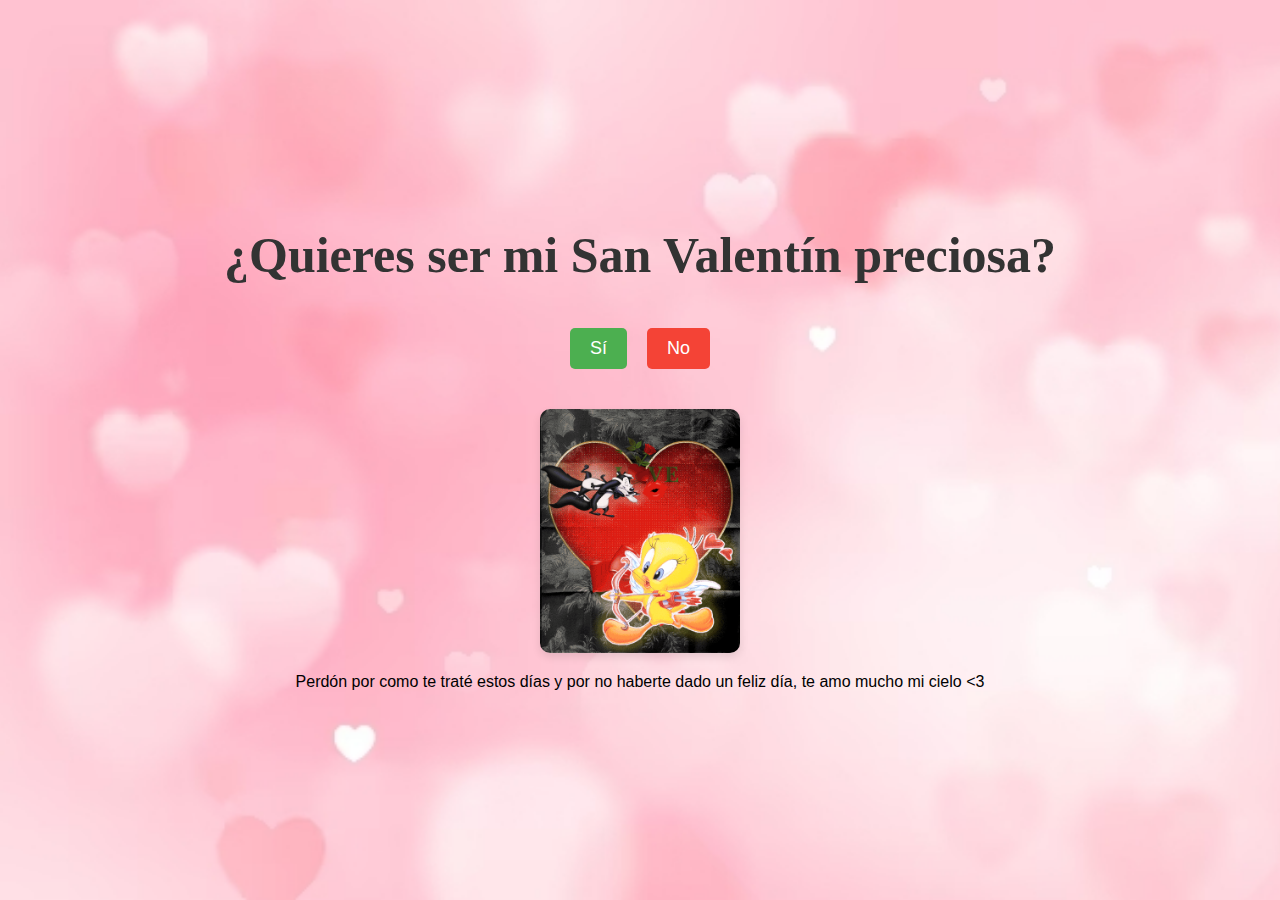
<file: index.html>
<!DOCTYPE html>
<html lang="es">
<head>
  <meta charset="UTF-8" />
  <meta http-equiv="X-UA-Compatible" content="IE=edge" />
  <meta name="viewport" content="width=device-width, initial-scale=1.0" />
  <title>¿Quieres ser mi San Valentín preciosa?</title>
  <link rel="icon" type="image/jpg" href="../img/logo-removebg-preview.png">
  <style>
    body {
      margin: 0;
      padding: 0;
      display: flex;
      justify-content: center;
      align-items: center;
      height: 100vh; 
      background-color: pink;
      font-family: Arial, sans-serif;
      background-image: url("img/fondo-pantalla-borroso-dia-san-valentin_23-2148819570.jpg");
      background-repeat: no-repeat;
      background-attachment: fixed;
      background-size: cover;
    }
    #container {
      text-align: center;
    }
    h1 {
      font-size: 50px;
      color: #333;
      font-family: serif;
    }
    p {
      font-size: 15 px;
    }
    #buttons {
      margin-top: 20px;
      display: flex;
      justify-content: center;
      align-items: center;
    }
    button {
      margin: 10px;
      padding: 10px 20px;
      font-size: 18px;
      color: #fff;
      background-color: #4CAF50;
      border: none;
      border-radius: 5px;
      cursor: pointer;
      transition: background-color 0.3s;
    }
    button:hover {
      background-color: #45a049;
    }
    #btnNo {
      background-color: #f44336;
    }
    #btnNo:hover {
      background-color: #d32f2f;
    }
    img {
      margin-top: 30px;
      max-width: 100%;
      border-radius: 10px;
      box-shadow: 0 4px 8px rgba(0, 0, 0, 0.1);
    }
  </style>
  <script>
    function accionParaCuandoEllaDigaQueSi() {
      alert("¡Perdón mi amor! ❤️");
    }

    function mueveElBoton() {
      const width = window.innerWidth;
      const height = window.innerHeight;

      const newWidth = Math.random() * width;
      const newHeight = Math.random() * height;

      const btnNo = document.getElementById("btnNo");
      btnNo.style.position = "absolute";
      btnNo.style.left = newWidth + "px";
      btnNo.style.top = newHeight + "px";
    }
  </script>
</head>
<body>
    <div id="container">
      <h1>¿Quieres ser mi San Valentín preciosa?</h1>
      <div id="buttons">
        <button onclick="accionParaCuandoEllaDigaQueSi()" id="btnSi">Sí</button>
        <button id="btnNo" onmouseover="mueveElBoton()">No</button>
      </div>
      <img src="img/5ca7b46c9d588371cc4f451a5a42679b.gif" alt="200" width="200">
      <p>Perdón por como te traté estos días y por no haberte dado un feliz día, te amo mucho mi cielo <3</p>
    </div>
  
    <script>
      function accionParaCuandoEllaDigaQueSi() {
        const respuesta = confirm("¿Estás segura de continuar?");
        if (respuesta) {
          // Redireccionar a la nueva página si responde "Sí"
          window.location.href = "opcionsi.html";
        } else {
          alert("monki troste :( ");
        }
      }
  
      function mueveElBoton() {
        const width = window.innerWidth;
        const height = window.innerHeight;
  
        const newWidth = Math.random() * width;
        const newHeight = Math.random() * height;
  
        const btnNo = document.getElementById("btnNo");
        btnNo.style.position = "absolute";
        btnNo.style.left = newWidth + "px";
        btnNo.style.top = newHeight + "px";
      }
    </script>
    <p style="background-image: url('img/fondo-pantalla-borroso-dia-san-valentin_23-2148819570.jpg');">

  </body>
  </html>
</file>
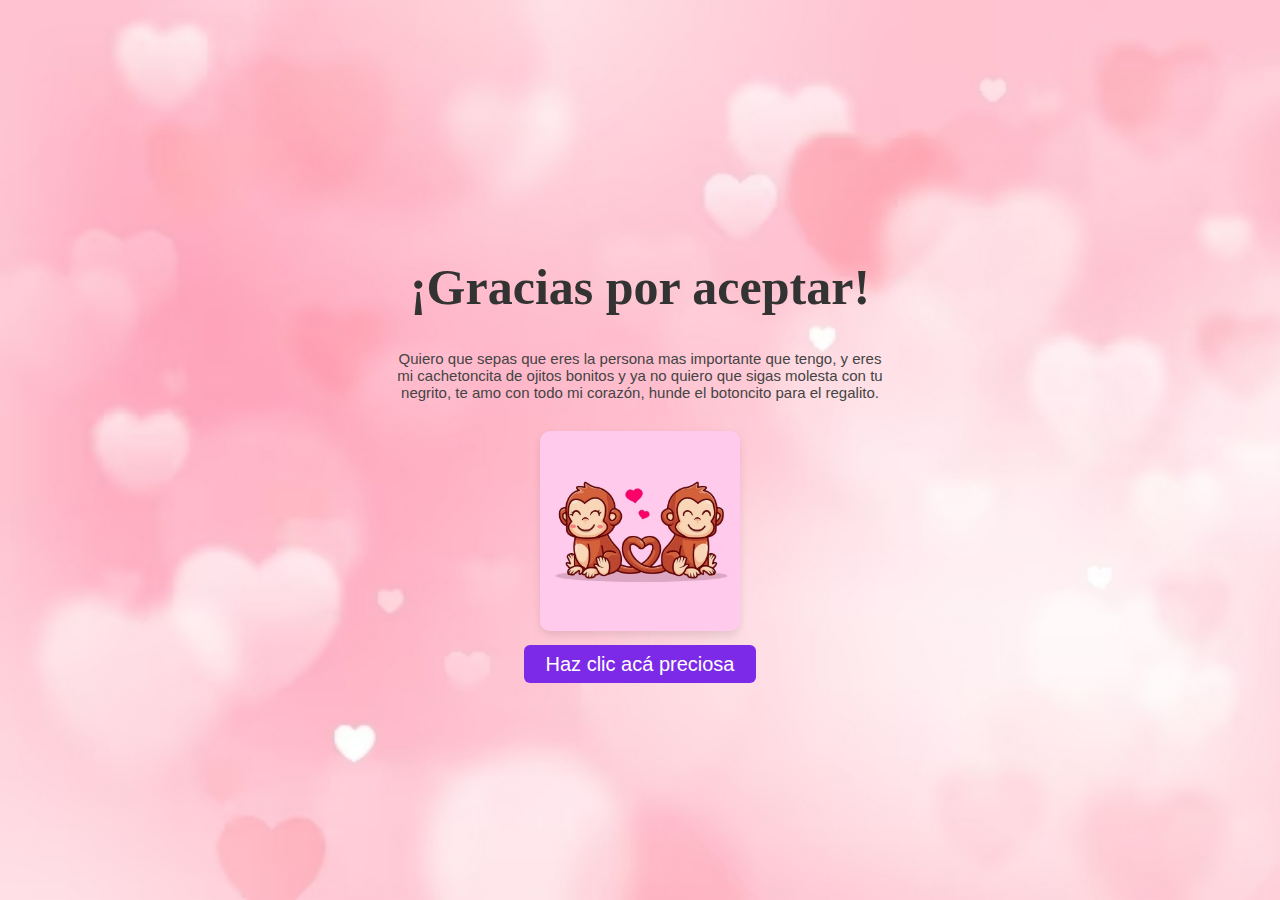
<file: opcionsi.html>
<!DOCTYPE html>
<html lang="es">
<head>
  <meta charset="UTF-8" />
  <meta http-equiv="X-UA-Compatible" content="IE=edge" />
  <meta name="viewport" content="width=device-width, initial-scale=1.0" />
  <link rel="icon" type="image/jpg" href="../img/logo-removebg-preview.png">
  <title>Hola bonita</title>
  <style>
    body {
      margin: 0;
      padding: 0;
      display: flex;
      justify-content: center;
      align-items: center;
      height: 100vh;
      background-color: #b98686;
      font-family: Arial, sans-serif;
      background-image: url("img/fondo-pantalla-borroso-dia-san-valentin_23-2148819570.jpg");
      background-repeat: no-repeat;
      background-attachment: fixed;
      background-size: cover;
    }
   
    
    #container {
      text-align: center;
    }
    h1 {
      font-size: 50px;
      color: #333;
      font-family: serif;
    }
    p {
      font-size: 15px;
      color: #444;
      max-width: 500px;
      margin: 0 auto;
    }
    img {
      margin-top: 30px;
      max-width: 100%;
      border-radius: 10px;
      box-shadow: 0 4px 8px rgba(0, 0, 0, 0.1);
    }
    a {
    color: white;
    padding: 8px 22px;
    border-radius: 6px;
    background: #7d2ae8;
    transition: all 0.2 ease;
    text-decoration: none;
    font-size: 20px;
  }
  a:hover {
    background: white;
    color: purple ;
  }
  </style>
</head>
<body>
  <div id="container">
    <h1 id>¡Gracias por aceptar!</h1>
    <p>Quiero que sepas que eres la persona mas importante que tengo, y eres mi cachetoncita de ojitos bonitos y ya no quiero que sigas molesta con tu negrito, te amo con todo mi corazón, hunde el botoncito para el regalito.</p>
    <img src="img/linda-pareja-monos-ilustracion-icono-vector-dibujos-animados-corazon-amor-icono-naturaleza-animal-ai.jpg" alt="200" width="200">
    <br> <br>
    <a href="paginas/principal.html">Haz clic acá preciosa</a>
  </div>
  </div>
</body>
</html>
</file>
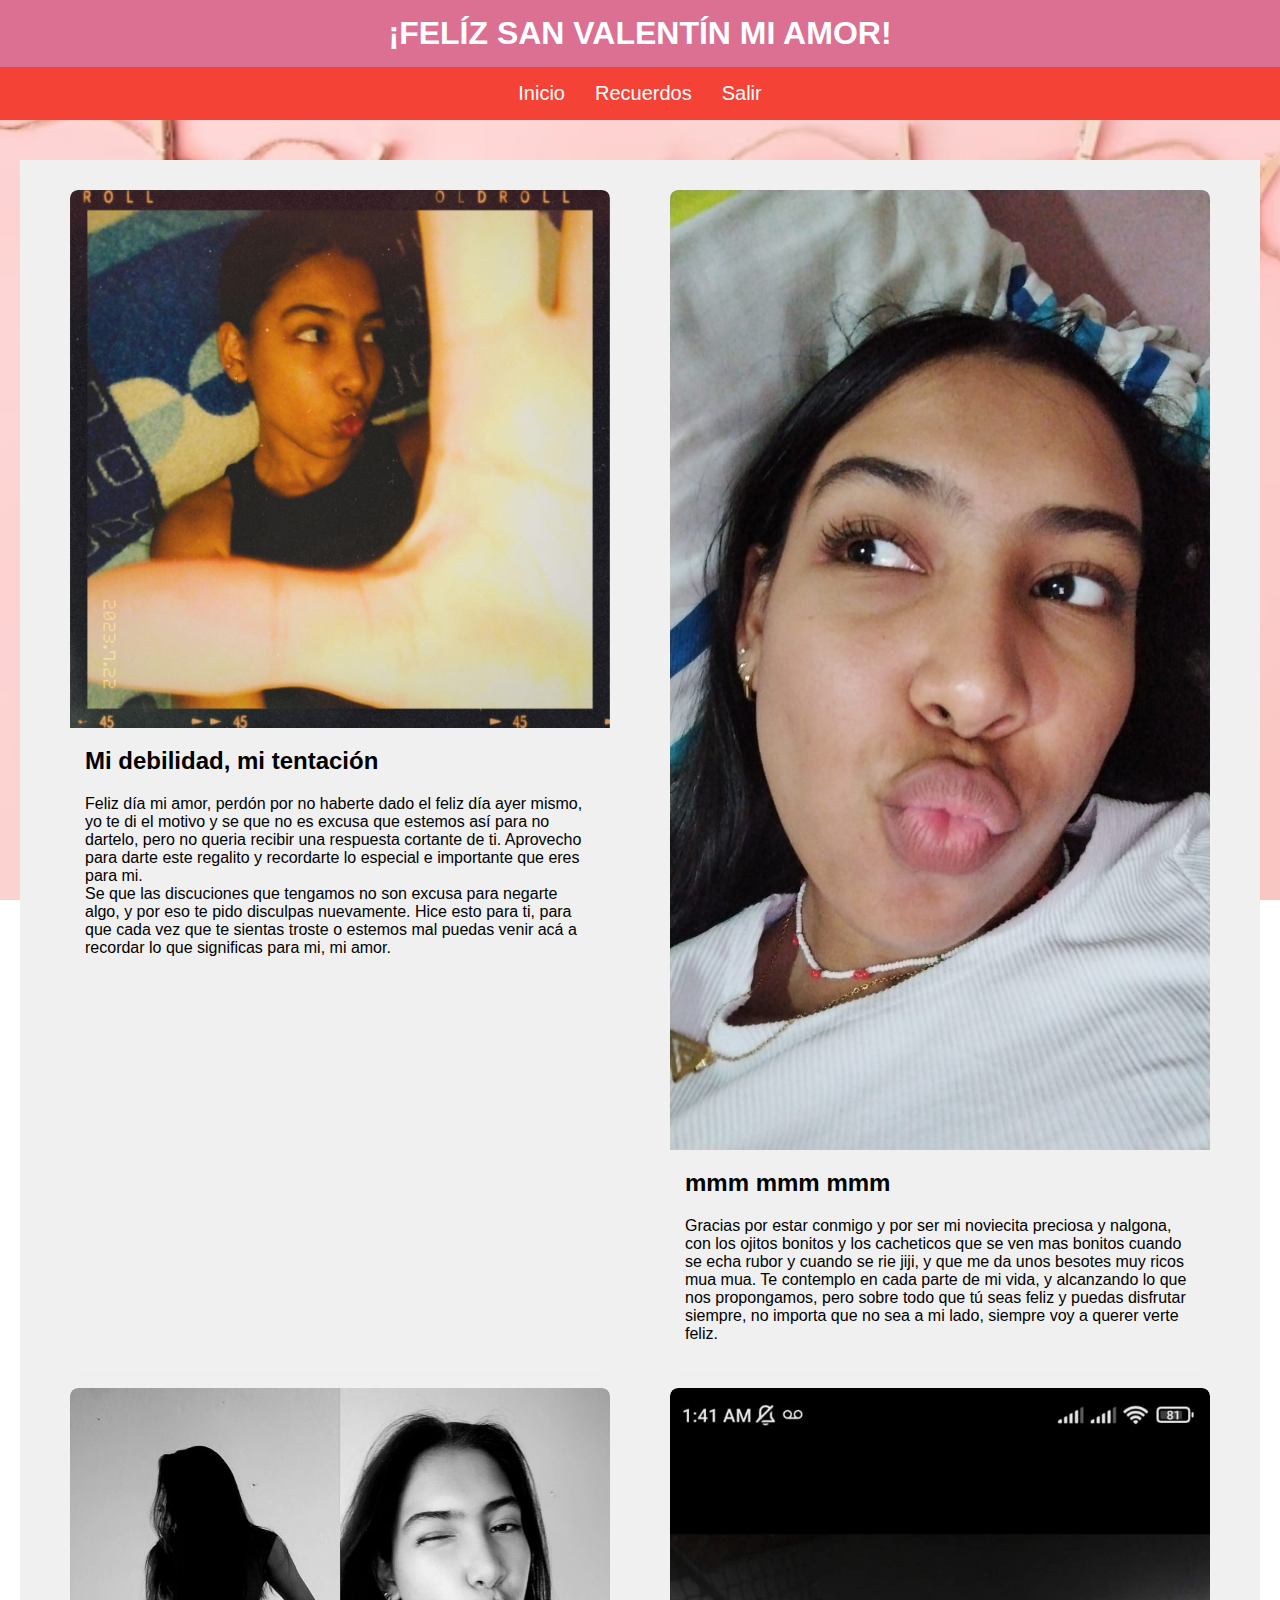
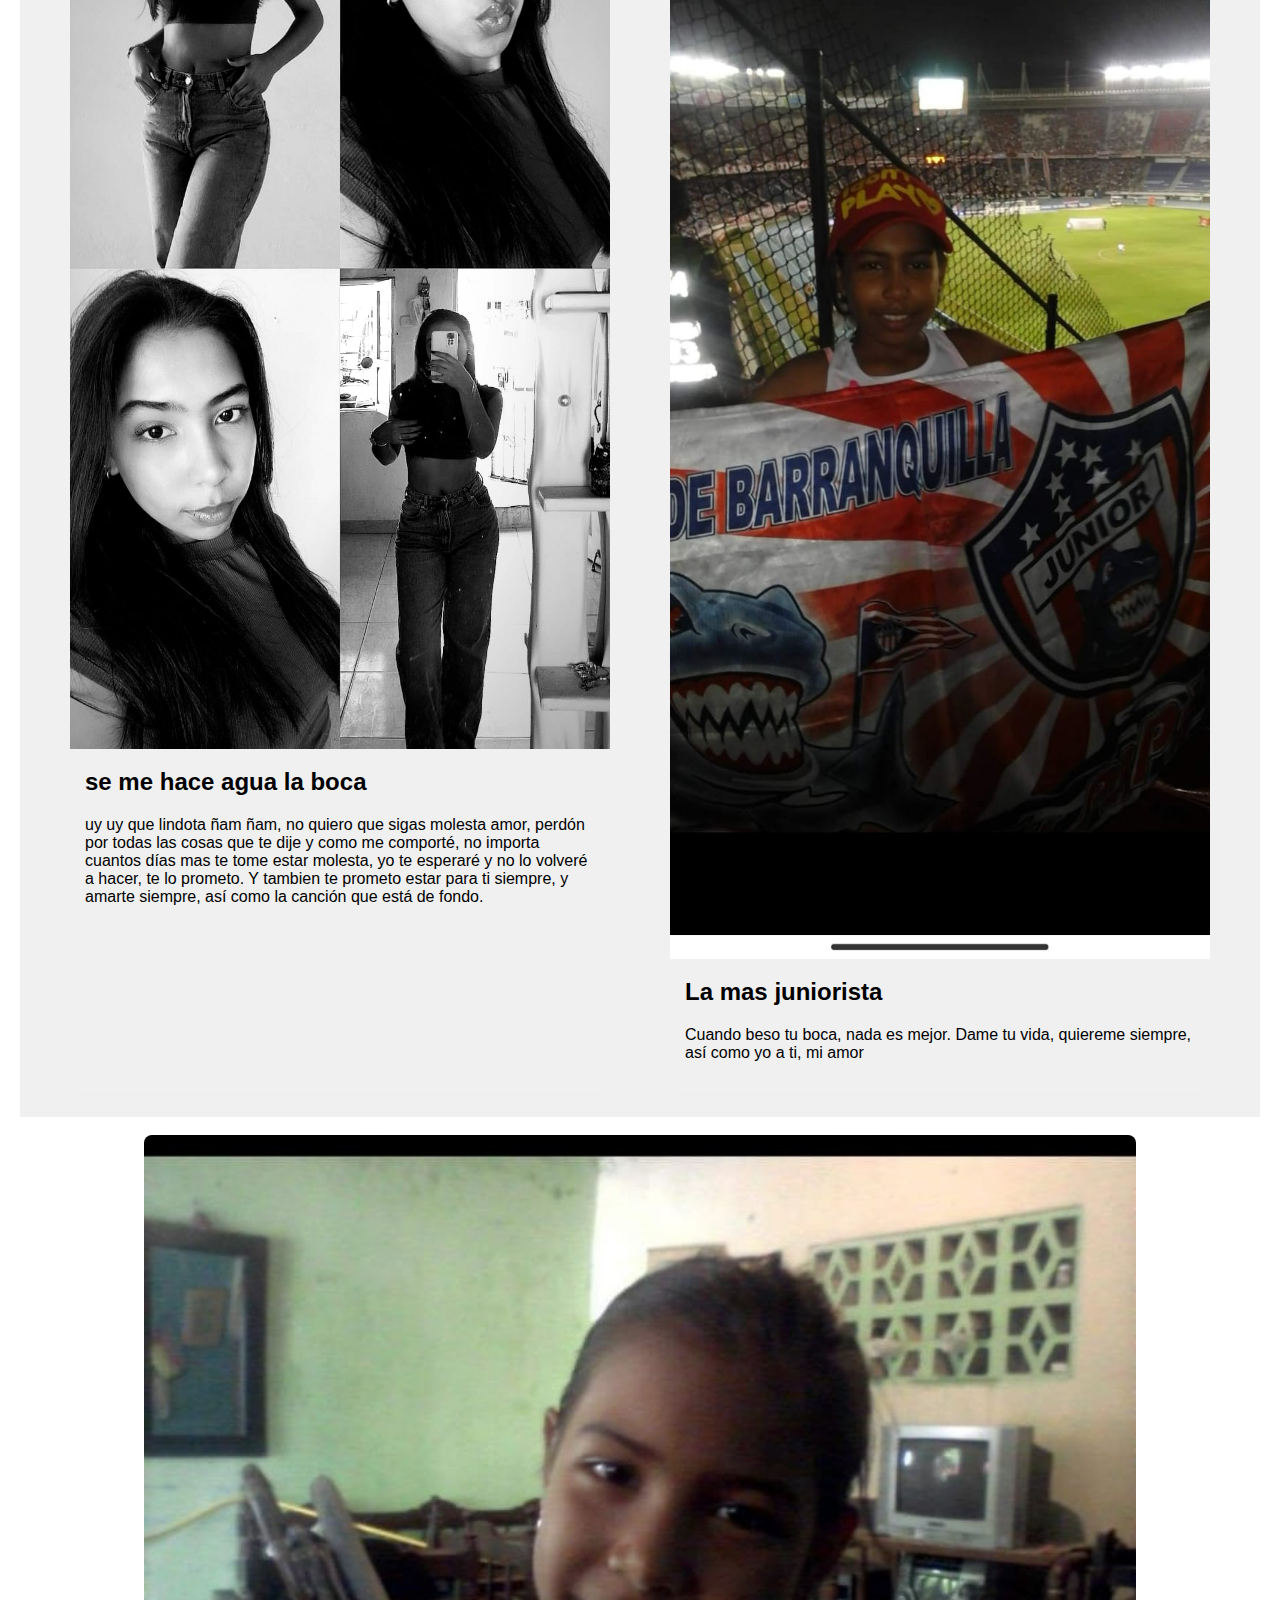
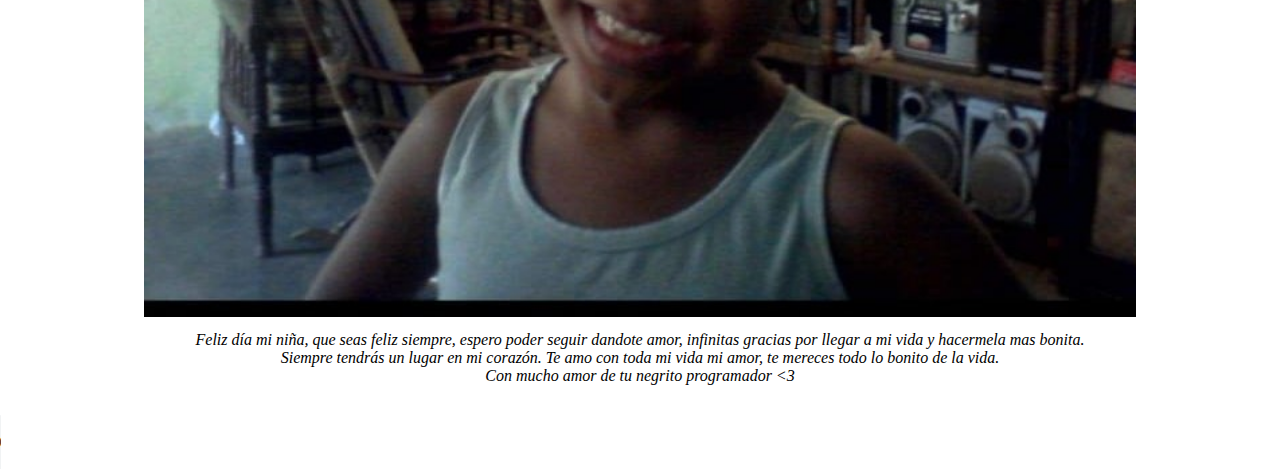
<file: paginas/principal.html>
<!DOCTYPE html>
<html lang="en">
<head>
    <meta charset="UTF-8">
    <meta name="viewport" content="width=device-width, initial-scale=1.0">
    <title>Para mi amor</title>
    <link rel="stylesheet" href="../styles.css">
    <link rel="icon" type="image/jpg" href="../img/logo-removebg-preview.png">
</head>
<body>
    <header>
        <h1>¡FELÍZ SAN VALENTÍN MI AMOR!</h1>
    </header>
    <nav>
        <ul class="menu">
            <li class="nav-item">
                <a class="nav-link active text-light" aria-current="page" href="principal.html">Inicio</a>
            </li>
            <li class="nav-item">
                <a class="nav-link active text-light" aria-current="page" href="recuerdos.html">Recuerdos</a>
            </li>
            <li class="nav-item">
                <a class="nav-link active text-light" aria-current="page" href="../index.html">Salir</a>
            </li>
        </ul>
    </nav>
<main>
    <section class="info-section">
        <div class="info-item">
            <img src="../img/album/19.jpg" alt="Descripción de la imagen 1">
            <div class="text">
                <h2>Mi debilidad, mi tentación</h2>
                <p>Feliz día mi amor, perdón por no haberte dado el feliz día ayer mismo, yo te di el motivo y se que no es excusa que estemos así para no dartelo, pero no queria recibir una respuesta cortante de ti. Aprovecho para darte este regalito y recordarte lo especial e importante que eres para mi. <br>
                Se que las discuciones que tengamos no son excusa para negarte algo, y por eso te pido disculpas nuevamente. Hice esto para ti, para que cada vez que te sientas troste o estemos mal puedas venir acá a recordar lo que significas para mi, mi amor.</p>
            </div>
        </div>
        <div class="info-item">
            <img src="../img/album/21.jpg" alt="Descripción de la imagen 2">
            <div class="text">
                <h2>mmm mmm mmm</h2>
                <p>Gracias por estar conmigo y por ser mi noviecita preciosa y nalgona, con los ojitos bonitos y los cacheticos que se ven mas bonitos cuando se echa rubor y cuando se rie jiji, y que me da unos besotes muy ricos mua mua. Te contemplo en cada parte de mi vida, y alcanzando lo que nos propongamos, pero sobre todo que tú seas feliz y puedas disfrutar siempre, no importa que no sea a mi lado, siempre voy a querer verte feliz.</p>
            </div>
        </div>
        <div class="info-item">
            <img src="../img/album/22.jpg" alt="Descripción de la imagen 2">
            <div class="text">
                <h2>se me hace agua la boca</h2>
                <p>uy uy que lindota ñam ñam, no quiero que sigas molesta amor, perdón por todas las cosas que te dije y como me comporté, no importa cuantos días mas te tome estar molesta, yo te esperaré y no lo volveré a hacer, te lo prometo. Y tambien te prometo estar para ti siempre, y amarte siempre, así como la canción que está de fondo. </p>
            </div>
        </div>
        <div class="info-item">
            <img src="../img/album/20.jpg" alt="Descripción de la imagen 2">
            <div class="text">
                <h2>La mas juniorista</h2>
                <p>Cuando beso tu boca, nada es mejor. Dame tu vida, quiereme siempre, así como yo a ti, mi amor</p>
            </div>
        </div>
    </section>
    <br>
    <center>
        <img class="imgp" src="../img/album/18.jpg" alt="">
        <p class="txt">Feliz día mi niña, que seas feliz siempre, espero poder seguir dandote amor, infinitas gracias por llegar a mi vida y hacermela mas bonita.
            <br>Siempre tendrás un lugar en mi corazón. Te amo con toda mi vida mi amor, te mereces todo lo bonito de la vida.
        <br>Con mucho amor de tu negrito programador <3 </p>
    </center>
    
</main>
<audio controls autoplay src="../music/Quiéreme Sempre.mp3"></audio>
<style>

    .txt {
        font-family: cursive;
        text-align: center;
        font-style: italic;
        font-size: 20 px ;
    }

    body {
    font-family: Arial, sans-serif;
    margin: 0;
    padding: 0;
    background-image: url("../img/corazones-papel-dia-san-valentin-rosa_1220-3682.jpg");
      background-repeat: no-repeat;
      background-attachment: fixed;
      background-size: cover;
}

main {
    padding: 20px;
}

.carousel-container {
    max-width: 800px;
    margin: auto;
}

.carousel {
    display: flex;
    overflow: hidden;
}

.slide {
    width: 100%;
    text-align: center;
}

.slide img {
    width: 100%;
    height: auto;
}

.slide p {
    margin: 10px 0;
}
</style>
<style>
h1 {
    margin: 0;
}

main {
    padding: 20px;
}

.info-section {
    display: flex;
    justify-content: space-around;
    flex-wrap: wrap;
    background-color: #f0f0f0; /* Fondo de color para las secciones */
    padding: 20px; /* Espaciado interior */
}

.info-item {
    width: 45%;
    margin: 10px;
    box-shadow: 0 4px 8px rgba(255, 255, 255, 0.1);
    border-radius: 8px;
    overflow: hidden;
}

img {
    width: 100%;
    height: 1; /* Ajusta la altura según tus necesidades */
    object-fit: cover; /* Para mantener la relación de aspecto y cubrir el espacio disponible */
    border-radius: 8px 8px 0 0;
}

.text {
    padding: 15px;
}

h2 {
    margin-top: 0;

}

p {
    margin: 10px 0;
}
.imgp {
    width: 80%;
    height: 1; /* Ajusta la altura según tus necesidades */
    object-fit: cover; /* Para mantener la relación de aspecto y cubrir el espacio disponible */
    border-radius: 8px 8px 0 0;
}
</style>
</body>
</html>
</file>
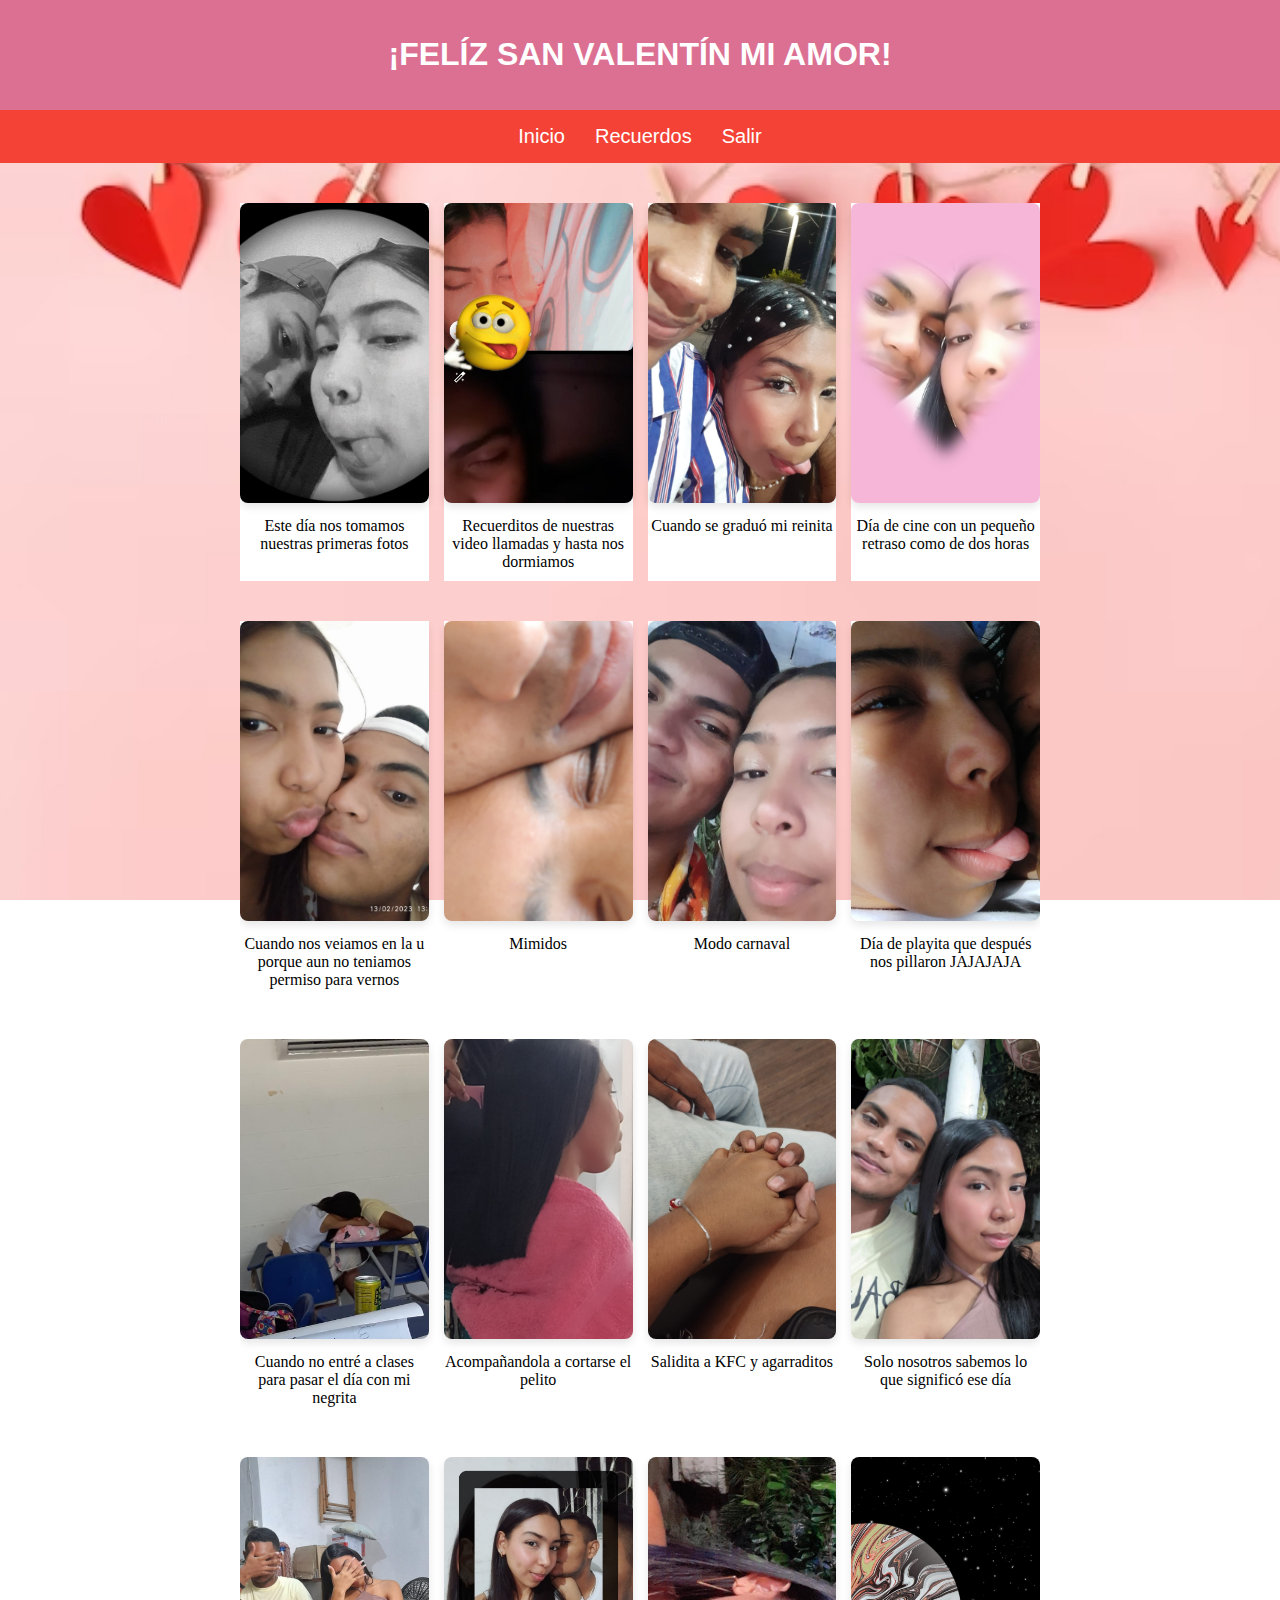
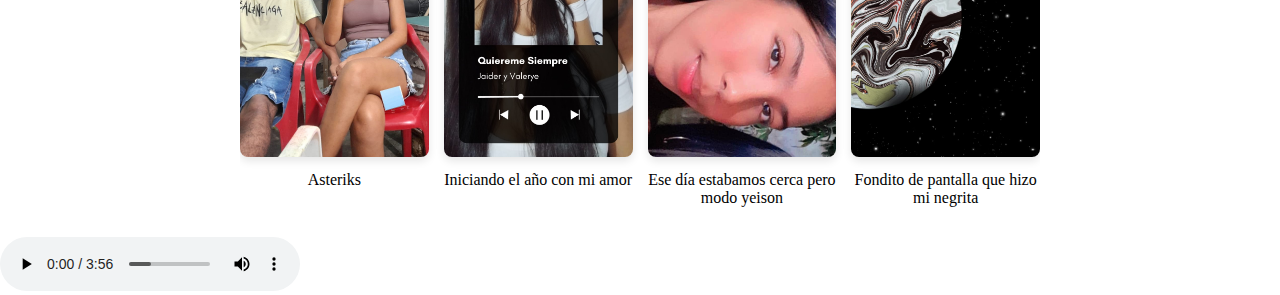
<file: paginas/recuerdos.html>
<!DOCTYPE html>
<html lang="en">
<head>
    <meta charset="UTF-8">
    <meta name="viewport" content="width=device-width, initial-scale=1.0">
    <title>Recuerditos</title>
    <link rel="stylesheet" href="../styles.css">
    <link rel="icon" type="image/jpg" href="../img/logo-removebg-preview.png">
</head>
    <body>
        <header>
            <h1>¡FELÍZ SAN VALENTÍN MI AMOR!</h1>
        </header>
        <nav>
            <ul class="menu">
                <li class="nav-item">
                    <a class="nav-link active text-light" aria-current="page" href="principal.html">Inicio</a>
                </li>
                <li class="nav-item">
                    <a class="nav-link active text-light" aria-current="page" href="recuerdos.html">Recuerdos</a>
                </li>
                <li class="nav-item">
                    <a class="nav-link active text-light" aria-current="page" href="../index.html">Salir</a>
                </li>
            </ul>
        </nav>
        <main>
            <section class="carousel-container">
                <div class="carousel">
                    <div class="slide">
                        <img src="../img/album/1.jpg" width="1" height="1">
                        <p>Este día nos tomamos nuestras primeras fotos</p>
                    </div>
                    <div class="slide">
                        <img src="../img/album/2.jpg" width="1" height="1">
                        <p>Recuerditos de nuestras video llamadas y hasta nos dormiamos</p>
                    </div>
                    <div class="slide">
                        <img src="../img/album/3.jpg" width="1" height="1">
                        <p>Cuando se graduó mi reinita</p>
                    </div>
                    <div class="slide">
                        <img src="../img/album/4.jpg" width="1" height="1">
                        <p>Día de cine con un pequeño retraso como de dos horas</p>
                    </div>
                </div>
            </section>
        </main> 
        <main>
            <section class="carousel-container">
                <div class="carousel">
                    <div class="slide">
                        <img src="../img/album/5.jpg" width="1" height="1">
                        <p>Cuando nos veiamos en la u porque aun no teniamos permiso para vernos </p>
                    </div>
                    <div class="slide">
                        <img src="../img/album/6.jpg" width="1" height="1">
                        <p>Mimidos</p>
                    </div>
                    <div class="slide">
                        <img src="../img/album/7.jpg" width="1" height="1">
                        <p>Modo carnaval</p>
                    </div>
                    <div class="slide">
                        <img src="../img/album/8.jpg" width="1" height="1">
                        <p>Día de playita que después nos pillaron JAJAJAJA</p>
                    </div>
                </div>
            </section>
        </main> 
        <main>
            <section class="carousel-container">
                <div class="carousel">
                    <div class="slide">
                        <img src="../img/album/9.jpg" width="1" height="1">
                        <p>Cuando no entré a clases para pasar el día con mi negrita </p>
                    </div>
                    <div class="slide">
                        <img src="../img/album/10.jpg" width="1" height="1">
                        <p>Acompañandola a cortarse el pelito</p>
                    </div>
                    <div class="slide">
                        <img src="../img/album/11.jpg" width="1" height="1">
                        <p>Salidita a KFC y agarraditos</p>
                    </div>
                    <div class="slide">
                        <img src="../img/album/12.jpg" width="1" height="1">
                        <p>Solo nosotros sabemos lo que significó ese día</p>
                    </div>
                </div>
            </section>
        </main> 
        <main>
            <section class="carousel-container">
                <div class="carousel">
                    <div class="slide">
                        <img src="../img/album/13.jpg" width="1" height="1">
                        <p class="">Asteriks </p>
                    </div>
                    <div class="slide">
                        <img src="../img/album/14.jpg" width="1" height="1">
                        <p>Iniciando el año con mi amor</p>
                    </div>
                    <div class="slide">
                        <img src="../img/album/15.jpg" width="1" height="1">
                        <p>Ese día estabamos cerca pero modo yeison</p>
                    </div>
                    <div class="slide">
                        <img src="../img/album/16.jpg" width="1" height="1">
                        <p>Fondito de pantalla que hizo mi negrita</p>
                    </div>
                </div>
            </section>
        </main> 
    <audio controls autoplay src="../music/Grover Washington JR. - Just the two of us [ Traducida al español ].mp3"></audio>
    </body>
    <style>
        body {
    font-family: Arial, sans-serif;
    margin: 0;
    padding: 0;
    background-image: url("../img/corazones-papel-dia-san-valentin-rosa_1220-3682.jpg");
      background-repeat: no-repeat;
      background-attachment: fixed;
      background-size: cover;
}
 p {
    font-family: serif;
    font-size: 20 px;
 }

main {
    padding: 20px;
}

.carousel-container {
    max-width: 800px;
    margin: auto;
}

.carousel {
    display: flex;
    overflow: hidden;
}

.slide {
    width: 100%;
    text-align: center;
    background-color: white;
}

.slide img {
    width: 100%;
    height: 300px; /* Ajusta la altura según tus necesidades */
    object-fit: cover; /* Para mantener la relación de aspecto y cubrir el espacio disponible */
    border-radius: 8px;
    box-shadow: 0 4px 8px rgba(0, 0, 0, 0.1);
}

.slide p {
    margin: 10px 0;
}

.carousel .slide:not(:last-child) {
    margin-right: 15px;
}

.carousel .slide:not(:last-child) {
    margin-right: 15px;
}

    </style>
    </html>
</body>
</html>
</file>
<file: styles.css>
body {
    font-family: Arial, sans-serif;
    margin: 0;
    padding: 0;
}

header {
    background-color: palevioletred;
    color: white;
    text-align: center;
    padding: 15px 0;
}


nav {
    margin-top: -20px;
}

.menu {
    list-style: none;
    padding: 15px 20px;
    display: flex;
    justify-content: center;
    background-color: #f44336;
    font-size: 20px;
}

.menu li {
    margin: 10 px 10px;
}

.menu a {
    text-decoration: none;
    color: white;
    padding: 10px 15px;
    border-radius: 5px;
    transition: background-color 0.3s ease;
}

.menu a:hover {
    background-color:hotpink;
}
</file>
